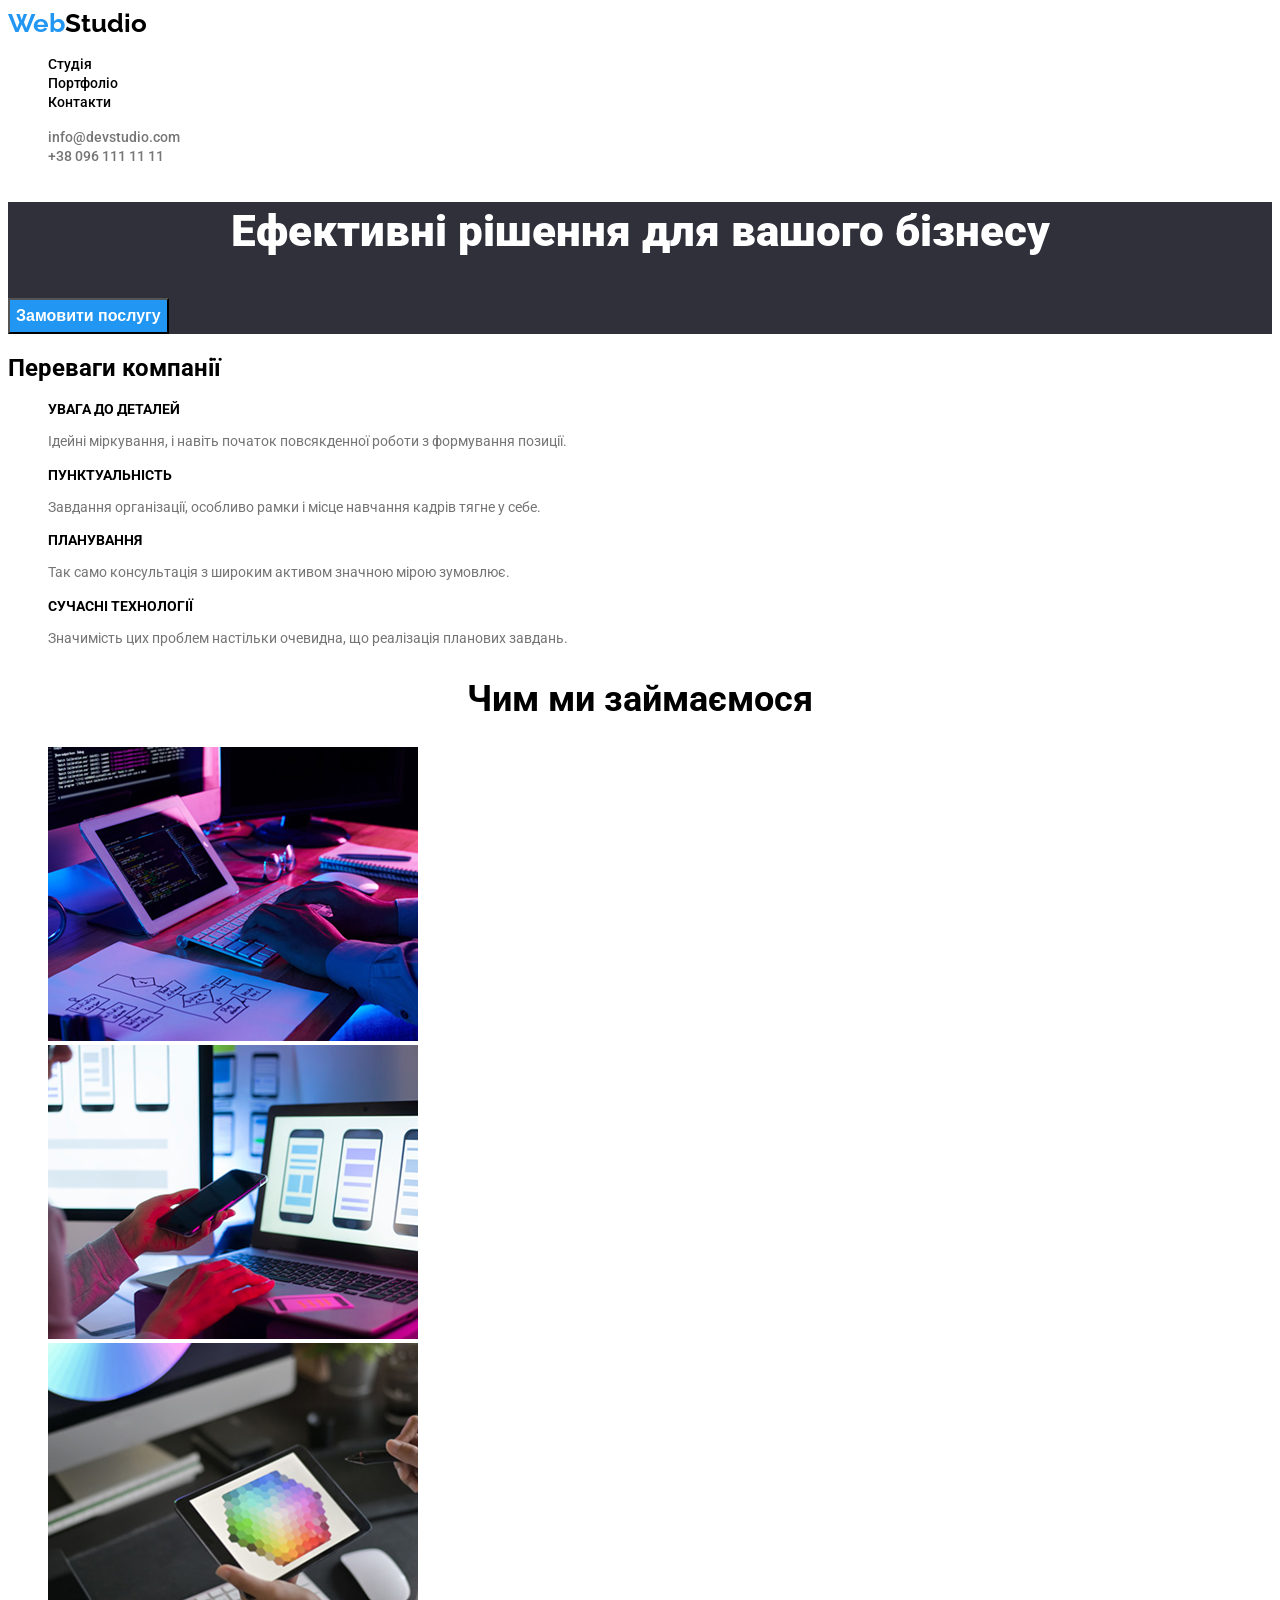
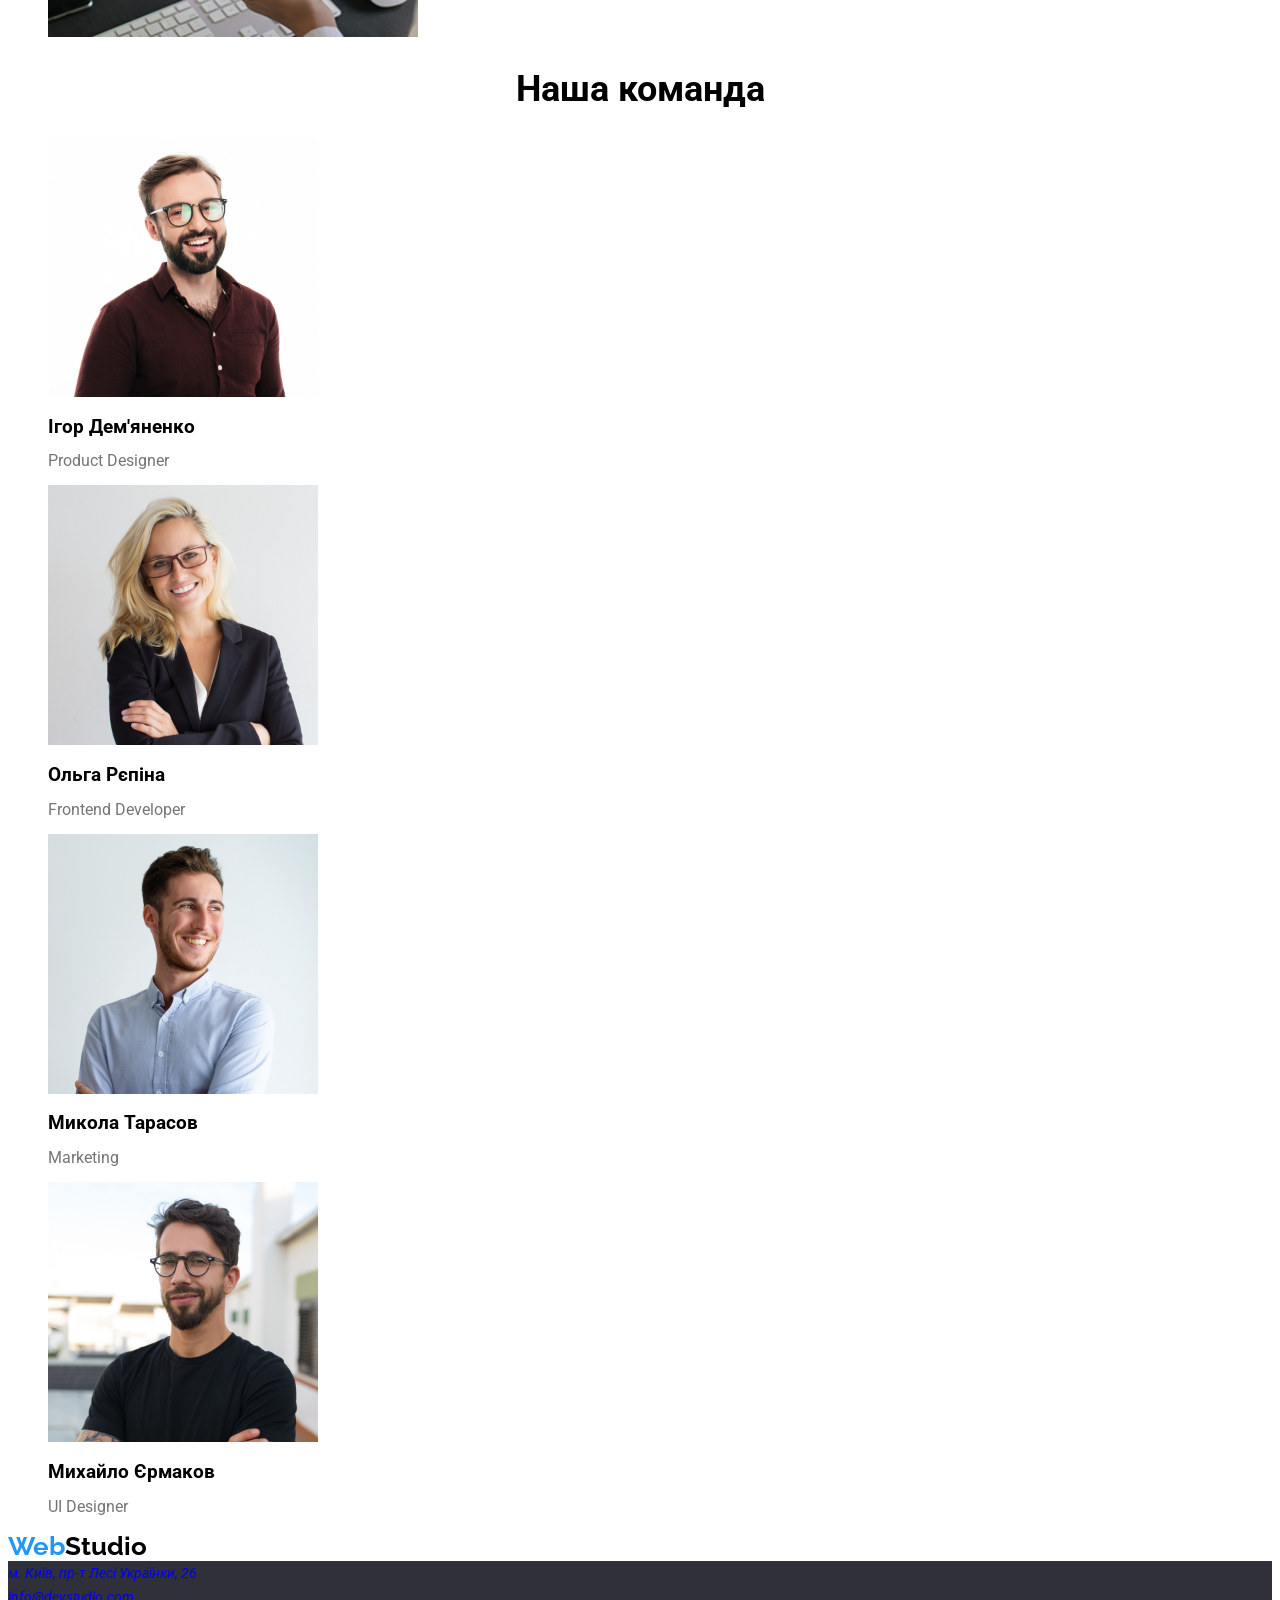
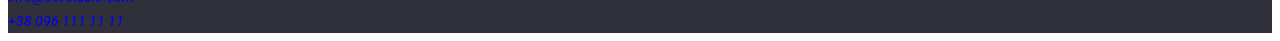
<file: index.html>
<!doctype html>
<html lang="uk">
  <head>
    <meta charset="UTF-8" />
    <meta name="viewport" content="width=device-width, initial-scale=1.0" />
    <title>Studio</title>

    <link rel="preconnect" href="https://fonts.googleapis.com" />
    <link rel="preconnect" href="https://fonts.gstatic.com" crossorigin />
    <link
      href="https://fonts.googleapis.com/css2?family=Raleway:ital,wght@0,700;1,700&family=Roboto:ital,wght@0,100..900;1,100..900&display=swap"
      rel="stylesheet"
    />
    <link rel="stylesheet" href="./css/styles.css" />
  </head>
  <body>
    <header>
      <a href="/" class="logo">Web<span>Studio</span></a>
      <nav class="site-nav">
        <ul>
          <li><a href="/" class="link">Студія</a></li>
          <li><a href="./portfolio.html" class="link">Портфоліо</a></li>
          <li><a href="" class="link">Контакти</a></li>
        </ul>
        <ul>
          <li>
            <a href="mailto:info@devstudio.com" class="contact-link"
              >info@devstudio.com</a
            >
          </li>
          <li>
            <a href="tel:+380961111111" class="contact-link"
              >+38 096 111 11 11</a
            >
          </li>
        </ul>
      </nav>
    </header>
    <main>
      <article class="hero">
        <h1 class="hero-title">Ефективні рішення для вашого бізнесу</h1>
        <button type="button" class="hero-button">Замовити послугу</button>
      </article>
      <section class="advantages">
        <h2 class="advantages-title">Переваги компанії</h2>
        <ul class="advantages-list">
          <li>
            <h3>УВАГА ДО ДЕТАЛЕЙ</h3>
            <p class="advantages-paragraph">
              Ідейні міркування, і навіть початок повсякденної роботи з
              формування позиції.
            </p>
          </li>
          <li>
            <h3>ПУНКТУАЛЬНІСТЬ</h3>
            <p class="advantages-paragraph">
              Завдання організації, особливо рамки і місце навчання кадрів тягне
              у себе.
            </p>
          </li>
          <li>
            <h3>ПЛАНУВАННЯ</h3>
            <p class="advantages-paragraph">
              Так само консультація з широким активом значною мірою зумовлює.
            </p>
          </li>
          <li>
            <h3>СУЧАСНІ ТЕХНОЛОГІЇ</h3>
            <p class="advantages-paragraph">
              Значимість цих проблем настільки очевидна, що реалізація планових
              завдань.
            </p>
          </li>
        </ul>
      </section>
      <section class="occupation">
        <h2 class="occupation-title">Чим ми займаємося</h2>
        <ul>
          <li>
            <img
              src="./images/photo1.webp"
              alt="Написання коду"
              width="370"
              height="294"
            />
          </li>
          <li>
            <img
              src="./images/photo2.webp"
              alt="Розробка технологій"
              width="370"
              height="294"
            />
          </li>
          <li>
            <img
              src="./images/photo3.webp"
              alt="Розробка дизайну"
              width="370"
              height="294"
            />
          </li>
        </ul>
      </section>
      <section class="team">
        <h2 class="team-title">Наша команда</h2>
        <ul>
          <li>
            <img
              src="./images/people1.webp"
              alt="Дизайнер продукта"
              width="270"
              height="260"
            />
            <h3>Ігор Дем'яненко</h3>
            <p class="team-paragraph">Product Designer</p>
          </li>
          <li>
            <img
              src="./images/people2.webp"
              alt="Фронтенд розробник"
              width="270"
              height="260"
            />
            <h3>Ольга Рєпіна</h3>
            <p class="team-paragraph">Frontend Developer</p>
          </li>
          <li>
            <img
              src="./images/people3.webp"
              alt="Відповідальний за маркетинг"
              width="270"
              height="260"
            />
            <h3>Микола Тарасов</h3>
            <p class="team-paragraph">Marketing</p>
          </li>
          <li>
            <img
              src="./images/people4.webp"
              alt="Дизайнер інтерфейсу"
              width="270"
              height="260"
            />
            <h3>Михайло Єрмаков</h3>
            <p class="team-paragraph">UI Designer</p>
          </li>
        </ul>
      </section>
    </main>
    <footer>
      <a href="/" class="logo">Web<span>Studio</span></a>
      <address class="adress">
        <a
          class="adress-link"
          target="_blank"
          href="https://www.google.com/maps/place/%D0%B1%D1%83%D0%BB%D1%8C%D0%B2%D0%B0%D1%80+%D0%9B%D0%B5%D1%81%D1%96+%D0%A3%D0%BA%D1%80%D0%B0%D1%97%D0%BD%D0%BA%D0%B8,+26,+%D0%9A%D0%B8%D1%97%D0%B2,+01133/@50.4265251,30.5370279,676m/data=!3m2!1e3!4b1!4m10!1m2!2m1!1z0LwuINCa0LjRl9CyLCDQv9GALdGCINCb0LXRgdGWINCj0LrRgNCw0ZfQvdC60LgsIDI2!3m6!1s0x40d4cf0dffa0484f:0x32babb947195e09!8m2!3d50.4265217!4d30.5396028!15sCjPQvC4g0JrQuNGX0LIsINC_0YAt0YIg0JvQtdGB0ZYg0KPQutGA0LDRl9C90LrQuCwgMjaSAQpzdWJwcmVtaXNl4AEA!16s%2Fg%2F11qg5hynv9?entry=ttu&g_ep=EgoyMDI2MDkwMi4wIKXMDSoASAFQAw%3D%3D"
          >м. Київ, пр-т Лесі Українки, 26 <br
        /></a>
        <a class="adress-link" href="mailto:info@devstudio.com"
          >info@devstudio.com <br
        /></a>
        <a class="adress-link" href="tel:+380961111111"
          >+38 096 111 11 11 <br
        /></a>
      </address>
    </footer>
  </body>
</html>
</file>
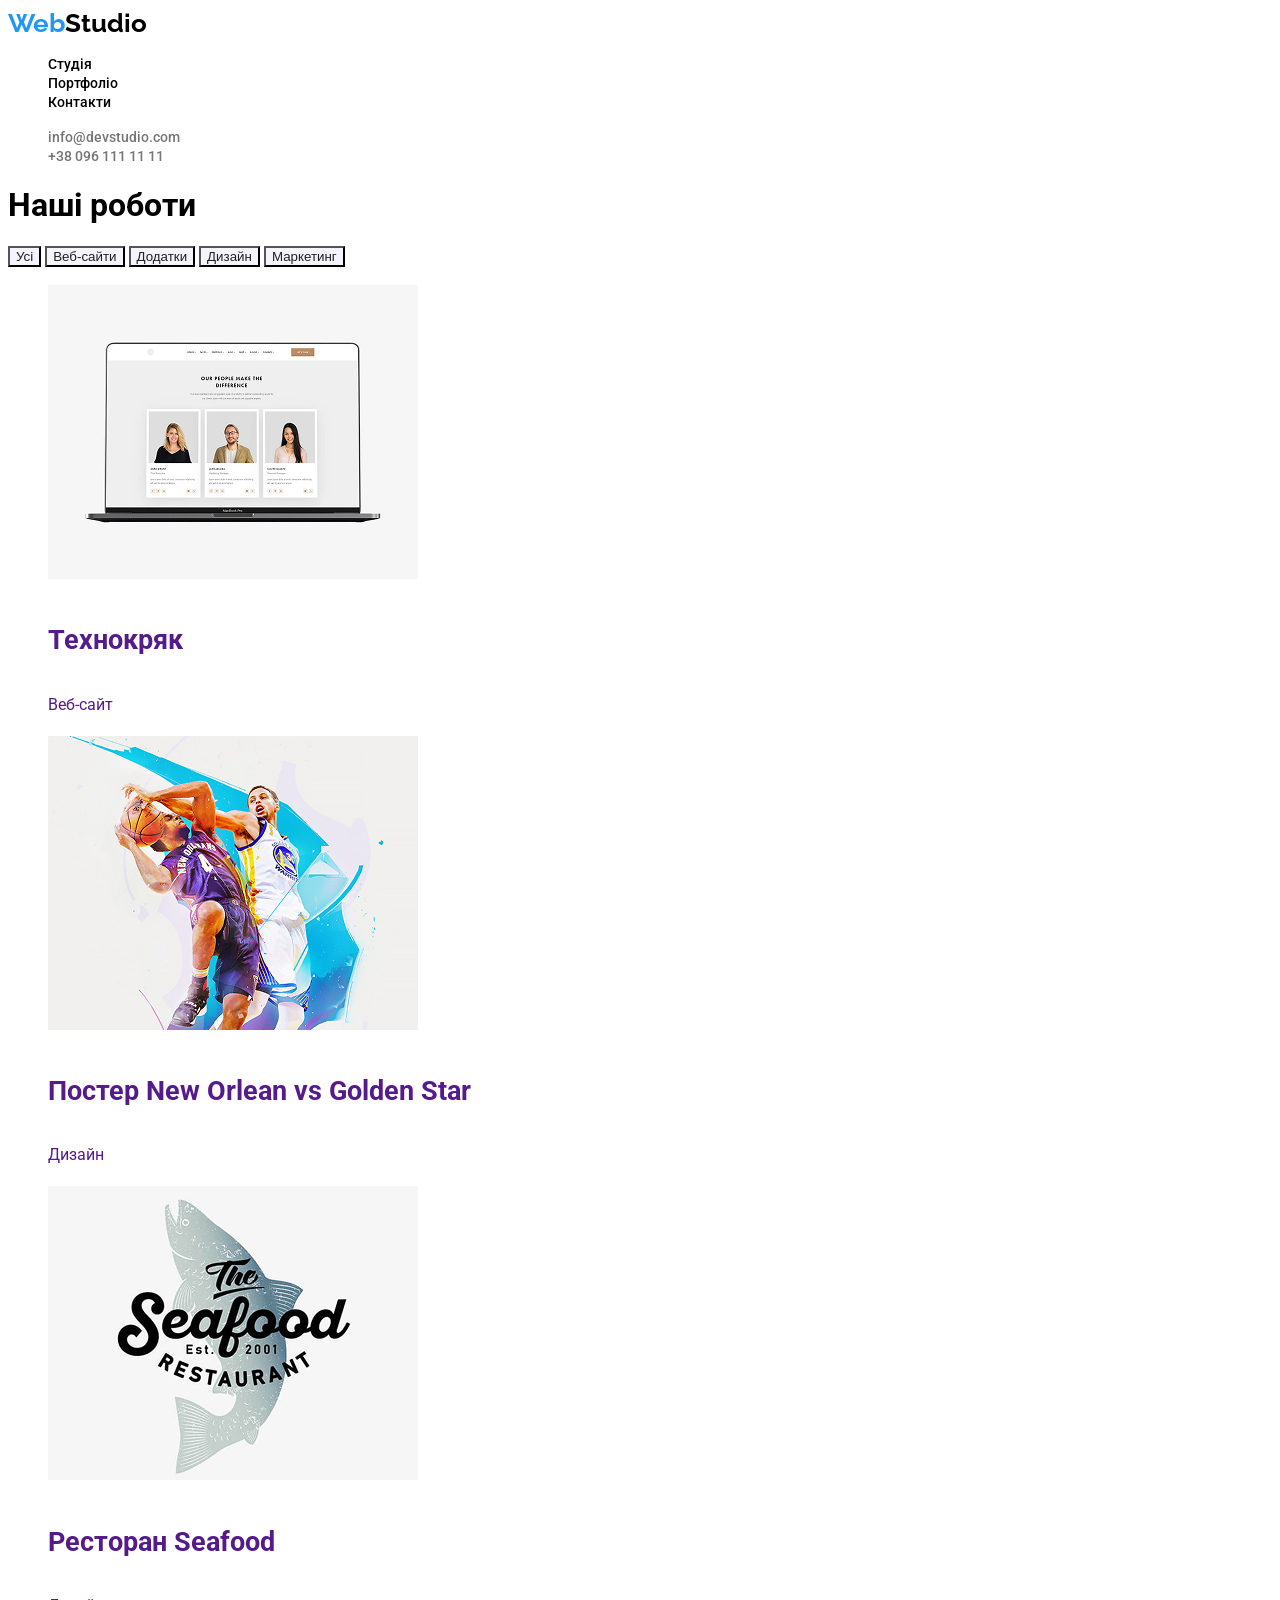
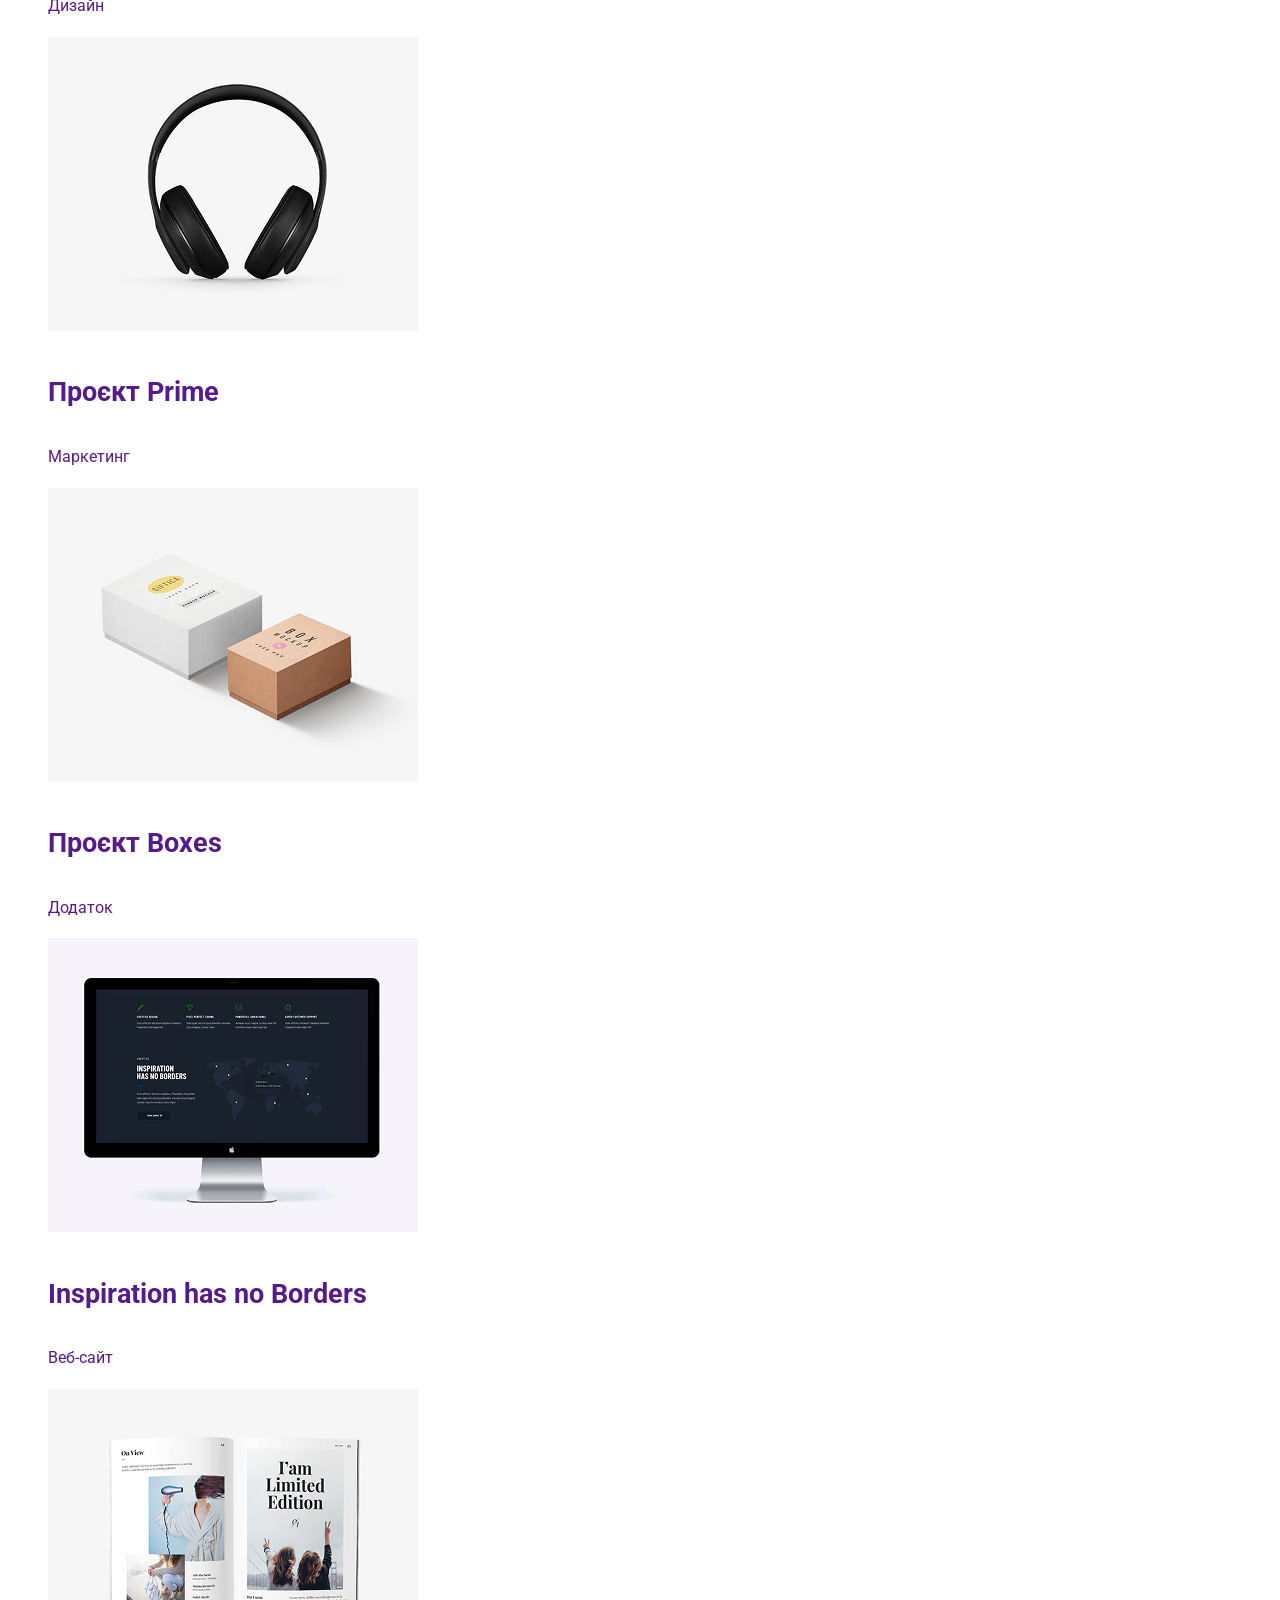
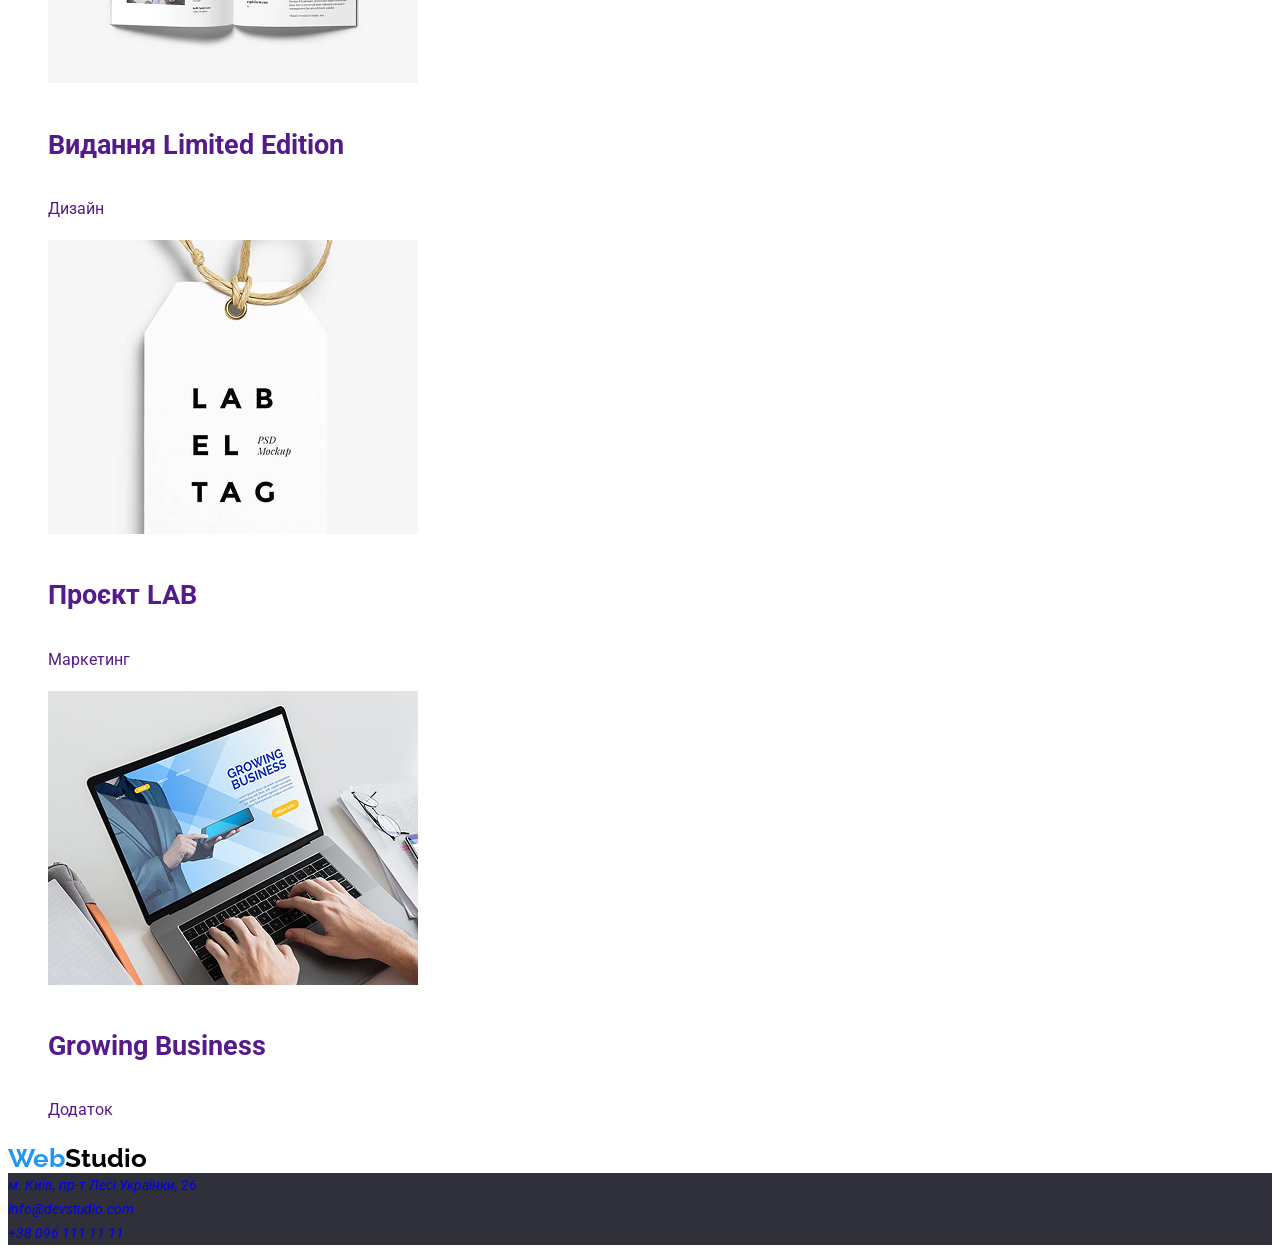
<file: portfolio.html>
<!doctype html>
<html lang="uk">
  <head>
    <meta charset="UTF-8" />
    <meta name="viewport" content="width=device-width, initial-scale=1.0" />
    <title>Portfolio</title>

    <link rel="preconnect" href="https://fonts.googleapis.com" />
    <link rel="preconnect" href="https://fonts.gstatic.com" crossorigin />
    <link
      href="https://fonts.googleapis.com/css2?family=Raleway:ital,wght@0,700;1,700&family=Roboto:ital,wght@0,100..900;1,100..900&display=swap"
      rel="stylesheet"
    />
    <link rel="stylesheet" href="./css/styles.css" />
  </head>
  <body>
    <header>
      <a href="/" class="logo">Web<span>Studio</span></a>
      <nav class="site-nav">
        <ul>
          <li><a href="/" class="link">Студія</a></li>
          <li><a href="./portfolio.html" class="link">Портфоліо</a></li>
          <li><a href="" class="link">Контакти</a></li>
        </ul>
        <ul>
          <li>
            <a href="mailto:info@devstudio.com" class="contact-link"
              >info@devstudio.com</a
            >
          </li>
          <li>
            <a href="tel:+380961111111" class="contact-link"
              >+38 096 111 11 11</a
            >
          </li>
        </ul>
      </nav>
    </header>

    <main>
      <h1>Наші роботи</h1>
      <div class="filter-list">
        <button type="button" class="filter-button">Усі</button>
        <button type="button" class="filter-button">Веб-сайти</button>
        <button type="button" class="filter-button">Додатки</button>
        <button type="button" class="filter-button">Дизайн</button>
        <button type="button" class="filter-button">Маркетинг</button>
      </div>
      <ul class="our-work">
        <li>
          <a href=""
            ><img src="./images/portfolio1.webp" alt="робота1" width="370" />
            <h2>Технокряк</h2>
            <p class="work-paragraph">Веб-сайт</p></a
          >
        </li>
        <li>
          <a href=""
            ><img src="./images/portfolio2.webp" alt="робота2" width="370" />
            <h2>Постер New Orlean vs Golden Star</h2>
            <p class="work-paragraph">Дизайн</p></a
          >
        </li>
        <li>
          <a href=""
            ><img src="./images/portfolio3.webp" alt="робота3" width="370" />
            <h2>Ресторан Seafood</h2>
            <p class="work-paragraph">Дизайн</p></a
          >
        </li>
        <li>
          <a href=""
            ><img src="./images/portfolio4.webp" alt="робота4" width="370" />
            <h2>Проєкт Prime</h2>
            <p class="work-paragraph">Маркетинг</p></a
          >
        </li>
        <li>
          <a href=""
            ><img src="./images/portfolio5.webp" alt="робота5" width="370" />
            <h2>Проєкт Boxes</h2>
            <p class="work-paragraph">Додаток</p></a
          >
        </li>
        <li>
          <a href=""
            ><img src="./images/portfolio6.webp" alt="робота6" width="370" />
            <h2>Inspiration has no Borders</h2>
            <p class="work-paragraph">Веб-сайт</p></a
          >
        </li>
        <li>
          <a href=""
            ><img src="./images/portfolio7.webp" alt="робота7" width="370" />
            <h2>Видання Limited Edition</h2>
            <p class="work-paragraph">Дизайн</p></a
          >
        </li>
        <li>
          <a href=""
            ><img src="./images/portfolio8.webp" alt="робота8" width="370" />
            <h2>Проєкт LAB</h2>
            <p class="work-paragraph">Маркетинг</p></a
          >
        </li>
        <li>
          <a href=""
            ><img src="./images/portfolio9.webp" alt="робота9" width="370" />
            <h2>Growing Business</h2>
            <p class="work-paragraph">Додаток</p></a
          >
        </li>
      </ul>
    </main>

    <footer>
      <a href="/" class="logo">Web<span>Studio</span></a>
      <address class="adress">
        <a
          class="adress-link"
          target="_blank"
          href="https://www.google.com/maps/place/%D0%B1%D1%83%D0%BB%D1%8C%D0%B2%D0%B0%D1%80+%D0%9B%D0%B5%D1%81%D1%96+%D0%A3%D0%BA%D1%80%D0%B0%D1%97%D0%BD%D0%BA%D0%B8,+26,+%D0%9A%D0%B8%D1%97%D0%B2,+01133/@50.4265251,30.5370279,676m/data=!3m2!1e3!4b1!4m10!1m2!2m1!1z0LwuINCa0LjRl9CyLCDQv9GALdGCINCb0LXRgdGWINCj0LrRgNCw0ZfQvdC60LgsIDI2!3m6!1s0x40d4cf0dffa0484f:0x32babb947195e09!8m2!3d50.4265217!4d30.5396028!15sCjPQvC4g0JrQuNGX0LIsINC_0YAt0YIg0JvQtdGB0ZYg0KPQutGA0LDRl9C90LrQuCwgMjaSAQpzdWJwcmVtaXNl4AEA!16s%2Fg%2F11qg5hynv9?entry=ttu&g_ep=EgoyMDI2MDkwMi4wIKXMDSoASAFQAw%3D%3D"
          >м. Київ, пр-т Лесі Українки, 26 <br
        /></a>
        <a class="adress-link" href="mailto:info@devstudio.com"
          >info@devstudio.com <br
        /></a>
        <a class="adress-link" href="tel:+380961111111"
          >+38 096 111 11 11 <br
        /></a>
      </address>
    </footer>
  </body>
</html>
</file>
<file: css/styles.css>
:root {
  --primary-color: #ffffff;
  --secondary-color: #2f303a;
  --button-color: #2196f3;
  --primary-text-color: #212121;
  --secondary-text-color: #757575;
  --portfolio-card-color: #eeeeee;
}
body {
  background-color: var(--primary-color);
  font-family: "Roboto", sans-serif;
}

a {
  text-decoration: none;
}

ul {
  list-style: none;
}

header {
  background-color: var(--primary-color);
}

.logo {
  font-family: "Raleway", sans-serif;
  font-weight: 700;
  text-decoration: none;
  color: var(--button-color);
  font-size: 26px;
  letter-spacing: 3%;
}

.logo > span {
  color: #000000;
}

.site-nav .link {
  color: var(--text-color);
  font-weight: 500;
  font-size: 14px;
  letter-spacing: 2%;
}

.site-nav .contact-link {
  color: var(--secondary-text-color);
  font-weight: 500;
  font-size: 14px;
  letter-spacing: 2%;
}

.site-nav a:hover,
.site-nav a:focus {
  color: var(--button-color);
}

.hero {
  background-color: var(--secondary-color);
}

.hero-title {
  color: var(--primary-color);
  font-weight: 900;
  text-align: center;
  font-size: 44px;
  line-height: 1.36;
  letter-spacing: 6%;
}

.hero-button {
  background-color: var(--button-color);
  color: var(--primary-color);
  font-weight: 700;
  font-size: 16px;
  line-height: 1.87;
  letter-spacing: 6%;
  text-align: center;
  cursor: pointer;
}

.advantages-list h3 {
  color: var(--text-color);
  font-weight: 700;
  font-size: 14px;
  line-height: 100%;
  letter-spacing: 3%;
}

.advantages-list .advantages-paragraph {
  color: var(--secondary-text-color);
  font-weight: 400;
  font-size: 14px;
  line-height: 1.71;
  letter-spacing: 3%;
}

.occupation-title {
  font-weight: 700;
  font-size: 36px;
  line-height: 100%;
  letter-spacing: 3%;
  text-align: center;
}

.team-title {
  font-weight: 700;
  font-size: 36px;
  line-height: 100%;
  letter-spacing: 3%;
  text-align: center;
}

.team {
  font-weight: 500;
  font-size: 16px;
  line-height: 100%;
  letter-spacing: 3%;
}

.team-paragraph {
  color: var(--secondary-text-color);
  font-weight: 400;
  font-size: 16px;
  line-height: 100%;
  letter-spacing: 3%;
}

.adress {
  background-color: var(--secondary-color);
}

.adress-link {
  font-weight: 400;
  font-size: 14px;
  line-height: 24px;
  letter-spacing: 3%;
}

.filter-button {
  background-color: #f5f4fa;
  color: var(--primary-text-color);
  cursor: pointer;
}

.filter-list .filter-button:hover,
.filter-list .filter-button:focus {
  background-color: var(--button-color);
  color: var(--primary-color);
}

.our-work {
  font-weight: 700;
  font-size: 18px;
  line-height: 2;
  letter-spacing: 6%;
}

.work-paragraph {
  font-weight: 400;
  font-size: 16px;
  line-height: 1.87;
  letter-spacing: 3%;
}
</file>
